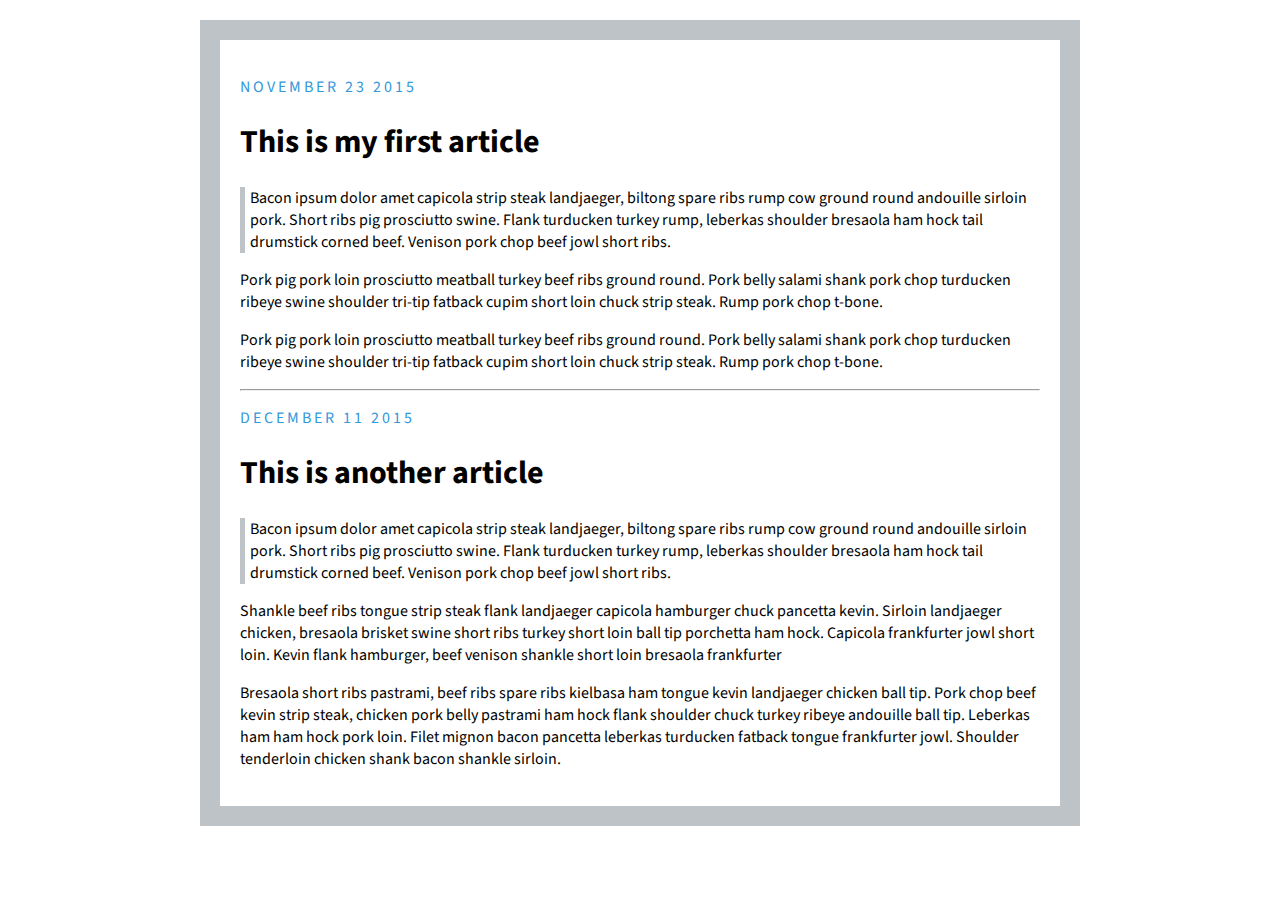
<file: kurs/index.html>
<!DOCTYPE html>
  <head>
    <meta charset="utf-8">
    <title>blog</title>
    <link rel="stylesheet" href="css.css">
    <link href="https://fonts.googleapis.com/css?family=Source+Sans+Pro" rel="stylesheet">
  </head>
  <body>
<p class="date">NOVEMBER 23 2015</p>
<h1>This is my first article</h1>
<p class="teges">Bacon ipsum dolor amet capicola strip steak landjaeger, biltong spare ribs rump cow ground round andouille sirloin pork. Short ribs pig prosciutto swine. Flank turducken turkey rump, leberkas shoulder bresaola ham hock tail drumstick corned beef. Venison pork chop beef jowl short ribs.
</p>
<p>Pork pig pork loin prosciutto meatball turkey beef ribs ground round. Pork belly salami shank pork chop turducken ribeye swine shoulder tri-tip fatback cupim short loin chuck strip steak. Rump pork chop t-bone.
</p>
<p>Pork pig pork loin prosciutto meatball turkey beef ribs ground round. Pork belly salami shank pork chop turducken ribeye swine shoulder tri-tip fatback cupim short loin chuck strip steak. Rump pork chop t-bone.
</p>
<hr>
<p class="date">DECEMBER 11 2015</p>
<h1>This is another article</h1>
<p class="teges">Bacon ipsum dolor amet capicola strip steak landjaeger, biltong spare ribs rump cow ground round andouille sirloin pork. Short ribs pig prosciutto swine. Flank turducken turkey rump, leberkas shoulder bresaola ham hock tail drumstick corned beef. Venison pork chop beef jowl short ribs.
</p>
<p>Shankle beef ribs tongue strip steak flank landjaeger capicola hamburger chuck pancetta kevin. Sirloin landjaeger chicken, bresaola brisket swine short ribs turkey short loin ball tip porchetta ham hock. Capicola frankfurter jowl short loin. Kevin flank hamburger, beef venison shankle short loin bresaola frankfurter
</p>
<p>Bresaola short ribs pastrami, beef ribs spare ribs kielbasa ham tongue kevin landjaeger chicken ball tip. Pork chop beef kevin strip steak, chicken pork belly pastrami ham hock flank shoulder chuck turkey ribeye andouille ball tip. Leberkas ham ham hock pork loin. Filet mignon bacon pancetta leberkas turducken fatback tongue frankfurter jowl. Shoulder tenderloin chicken shank bacon shankle sirloin.
</p>

  </body>
</html>
</file>
<file: kurs/css.css>
body{
  border:20px solid #bdc3c7;
  width: 80%;
  margin: 20px auto;
  padding: 20px;
  font-family: 'Source Sans Pro', sans-serif;
  max-width: 800px;
}
p{
}
.date{
  letter-spacing: 3px;
  color: #3498db;
  text-transform: uppercase;

}
h2{
  text-transform: uppercase;

}
.teges{
  border-left: 5px solid #bdc3c7;
  padding-left: 5px;
}
</file>
